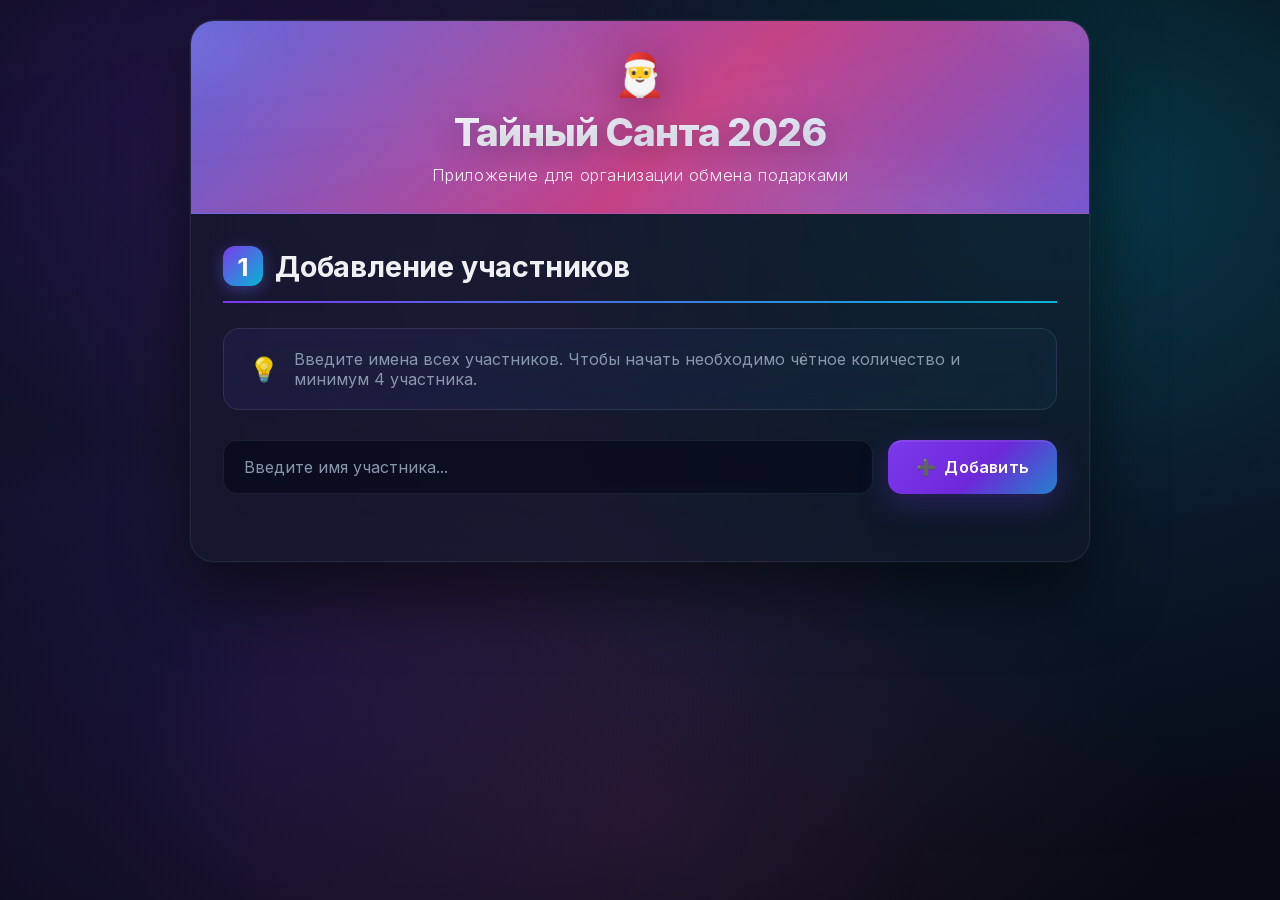
<file: index.html>
<!DOCTYPE html>
<html lang="ru">
<head>
    <meta charset="UTF-8">
    <meta name="viewport" content="width=device-width, initial-scale=1.0">
    <title>Тайный Санта 2026</title>
    <link rel="icon" href="./favicon.svg" type="image/svg+xml">
    <link rel="stylesheet" href="css/styles.css">
</head>
<body>
    <div class="container">
        <div class="header">
            <div class="header-content">
                <span class="santa-icon">🎅</span>
                <h1>Тайный Санта 2026</h1>
                <p>Приложение для организации обмена подарками</p>
            </div>
        </div>

        <div class="content">
            <!-- Секция 1: Ввод участников -->
            <div id="section-input" class="section active">
                <h2 class="section-title">
                    <span class="section-number">1</span>
                    Добавление участников
                </h2>
                
                <div class="info-card">
                    <span class="info-icon">💡</span>
                    <span>Введите имена всех участников. Чтобы начать необходимо чётное количество и минимум 4 участника.</span>
                </div>

                <div class="input-group">
                    <input type="text" id="name-input" placeholder="Введите имя участника..." maxlength="50" autocomplete="off">
                    <button class="btn-primary" onclick="addParticipant()">
                        <span>➕</span> Добавить
                    </button>
                </div>

                <div id="input-error" class="error">
                    <span>⚠️</span>
                    <span id="error-text"></span>
                </div>

                <div id="participants-container" class="participants-container hidden">
                    <div class="participants-header">
                        <h3>Список участников</h3>
                        <span class="participants-count" id="participants-count">0</span>
                    </div>
                    <div id="participants-list" class="participants-list"></div>
                </div>

                <div class="centered-actions">
                    <button id="start-distribution-btn" class="btn-success hidden" onclick="startDistribution()">
                        <span>🎲</span> Начать распределение номеров
                    </button>
                </div>
            </div>

            <!-- Секция 2: Распределение номеров -->
            <div id="section-distribution" class="section">
                <h2 class="section-title">
                    <span class="section-number">2</span>
                    Распределение номеров
                </h2>
                
                <div class="info-card">
                    <span class="info-icon">🎁</span>
                    <span>Каждому участнику присвоен уникальный номер в случайном порядке.</span>
                </div>

                <div id="numbers-grid" class="numbers-grid"></div>

                <div class="centered-actions">
                    <button class="btn-success" onclick="startPairing()">
                        <span>🔗</span> Перейти к формированию пар
                    </button>
                </div>
            </div>

            <!-- Секция 3: Формирование пар -->
            <div id="section-pairing" class="section">
                <h2 class="section-title">
                    <span class="section-number">3</span>
                    Формирование пар
                </h2>
                
                <div class="info-card">
                    <span class="info-icon">🎯</span>
                    <span>Участники по очереди называют число от 1 до <strong id="max-number">0</strong>. Нельзя выбрать свой номер или уже занятый.</span>
                </div>

                <div class="pairing-area">
                    <div id="current-participant" class="current-participant">
                        <h3>✨ Сейчас выбирает</h3>
                        <div id="current-name" class="name-display"></div>
                        <div class="number-display">Ваш номер: <span id="current-number"></span></div>
                    </div>

                    <div class="pairing-input">
                        <input type="number" id="pair-input" min="1" placeholder="?" onkeypress="handleEnter(event)">
                        <button class="btn-success" onclick="makePair()">
                            <span>✓</span> Выбрать
                        </button>
                    </div>

                    <div id="pairing-error" class="error">
                        <span>⚠️</span>
                        <span id="pairing-error-text"></span>
                    </div>

                    <div id="taken-numbers" class="taken-numbers hidden">
                        <h4><span>🔒</span> Занятые номера</h4>
                        <div id="taken-numbers-list" class="taken-numbers-list"></div>
                    </div>
                </div>

                <h3 style="margin-top: 40px; margin-bottom: 20px; font-size: 1.2em; color: var(--text-secondary);">
                    <span style="margin-right: 8px;">👥</span> Статус участников
                </h3>
                <div id="participants-status" class="participants-status"></div>
            </div>

            <!-- Секция 4: Результаты -->
            <div id="section-results" class="section">
                <h2 class="section-title">
                    <span class="section-number">4</span>
                    Результаты
                </h2>
                
                <div class="info-card">
                    <span class="info-icon">🎉</span>
                    <span>Все пары сформированы! Сохраните результаты или скопируйте для отправки участникам.</span>
                </div>

                <div class="results-area">
                    <div id="pairs-list" class="pairs-list"></div>

                    <div class="action-buttons">
                        <button class="btn-secondary" onclick="copyResults()">
                            <span>📋</span> Скопировать
                        </button>
                        <button class="btn-secondary" onclick="saveToFile()">
                            <span>💾</span> Сохранить в файл
                        </button>
                        <button class="btn-danger" onclick="resetAll()">
                            <span>🔄</span> Начать заново
                        </button>
                    </div>
                </div>
            </div>
        </div>
    </div>

    <!-- Модальное окно подтверждения сброса -->
    <div id="reset-modal" class="modal-overlay" aria-hidden="true" onclick="if(event.target===this) closeResetModal()">
        <div class="modal-dialog" role="dialog" aria-labelledby="reset-modal-title" aria-modal="true">
            <div class="modal-icon">🔄</div>
            <h3 id="reset-modal-title" class="modal-title">Начать заново?</h3>
            <p class="modal-text">Все данные будут удалены. Участники, номера и пары — всё сбросится. Вы уверены?</p>
            <div class="modal-actions">
                <button type="button" class="btn-secondary" onclick="closeResetModal()">Отмена</button>
                <button type="button" class="btn-danger" onclick="confirmReset()">
                    <span>🔄</span> Да, начать заново
                </button>
            </div>
        </div>
    </div>

    <script src="js/scripts.js"></script>
</body>
</html>
</file>
<file: css/styles.css>
/* Inter — локальные шрифты (приложение работает без интернета) */
@font-face {
    font-family: 'Inter';
    font-style: normal;
    font-weight: 300 800;
    font-display: swap;
    src: url('../fonts/inter-cyrillic-ext.woff2') format('woff2');
    unicode-range: U+0460-052F, U+1C80-1C8A, U+20B4, U+2DE0-2DFF, U+A640-A69F, U+FE2E-FE2F;
}
@font-face {
    font-family: 'Inter';
    font-style: normal;
    font-weight: 300 800;
    font-display: swap;
    src: url('../fonts/inter-cyrillic.woff2') format('woff2');
    unicode-range: U+0301, U+0400-045F, U+0490-0491, U+04B0-04B1, U+2116;
}
@font-face {
    font-family: 'Inter';
    font-style: normal;
    font-weight: 300 800;
    font-display: swap;
    src: url('../fonts/inter-greek-ext.woff2') format('woff2');
    unicode-range: U+1F00-1FFF;
}
@font-face {
    font-family: 'Inter';
    font-style: normal;
    font-weight: 300 800;
    font-display: swap;
    src: url('../fonts/inter-greek.woff2') format('woff2');
    unicode-range: U+0370-0377, U+037A-037F, U+0384-038A, U+038C, U+038E-03A1, U+03A3-03FF;
}
@font-face {
    font-family: 'Inter';
    font-style: normal;
    font-weight: 300 800;
    font-display: swap;
    src: url('../fonts/inter-vietnamese.woff2') format('woff2');
    unicode-range: U+0102-0103, U+0110-0111, U+0128-0129, U+0168-0169, U+01A0-01A1, U+01AF-01B0, U+0300-0301, U+0303-0304, U+0308-0309, U+0323, U+0329, U+1EA0-1EF9, U+20AB;
}
@font-face {
    font-family: 'Inter';
    font-style: normal;
    font-weight: 300 800;
    font-display: swap;
    src: url('../fonts/inter-latin-ext.woff2') format('woff2');
    unicode-range: U+0100-02BA, U+02BD-02C5, U+02C7-02CC, U+02CE-02D7, U+02DD-02FF, U+0304, U+0308, U+0329, U+1D00-1DBF, U+1E00-1E9F, U+1EF2-1EFF, U+2020, U+20A0-20AB, U+20AD-20C0, U+2113, U+2C60-2C7F, U+A720-A7FF;
}
@font-face {
    font-family: 'Inter';
    font-style: normal;
    font-weight: 300 800;
    font-display: swap;
    src: url('../fonts/inter-latin.woff2') format('woff2');
    unicode-range: U+0000-00FF, U+0131, U+0152-0153, U+02BB-02BC, U+02C6, U+02DA, U+02DC, U+0304, U+0308, U+0329, U+2000-206F, U+20AC, U+2122, U+2191, U+2193, U+2212, U+2215, U+FEFF, U+FFFD;
}

* {
    margin: 0;
    padding: 0;
    box-sizing: border-box;
}

:root {
    --primary: #7c3aed;            /* violet */
    --primary-dark: #6d28d9;
    --secondary: #06b6d4;          /* cyan */
    --accent: #f472b6;             /* pink */
    --success: #22c55e;
    --warning: #f59e0b;
    --danger: #ef4444;

    --bg-dark: #070A13;
    --bg-card: rgba(17, 24, 39, 0.58);
    --bg-card-strong: rgba(17, 24, 39, 0.78);

    --text-primary: rgba(248, 250, 252, 0.96);
    --text-secondary: rgba(148, 163, 184, 0.92);
    --text-muted: rgba(148, 163, 184, 0.70);

    --border: rgba(148, 163, 184, 0.12);
    --border-strong: rgba(226, 232, 240, 0.14);
    --shadow-lg: 0 30px 70px rgba(0,0,0,0.55);
    --shadow-md: 0 18px 45px rgba(0,0,0,0.40);
    --ring: 0 0 0 4px rgba(124, 58, 237, 0.22);
}

body {
    font-family: 'Inter', -apple-system, BlinkMacSystemFont, sans-serif;
    background:
        radial-gradient(1100px 600px at 20% 10%, rgba(124, 58, 237, 0.22) 0%, transparent 60%),
        radial-gradient(900px 560px at 85% 20%, rgba(6, 182, 212, 0.16) 0%, transparent 62%),
        radial-gradient(900px 560px at 50% 90%, rgba(244, 114, 182, 0.10) 0%, transparent 60%),
        linear-gradient(180deg, #070A13 0%, #0b1021 55%, #070A13 100%);
    min-height: 100vh;
    padding: 20px;
    color: var(--text-primary);
    overflow-x: hidden;
    -webkit-font-smoothing: antialiased;
    -moz-osx-font-smoothing: grayscale;
}

/* Animated background */
body::before {
    content: '';
    position: fixed;
    top: 0;
    left: 0;
    width: 100%;
    height: 100%;
    background: 
        radial-gradient(circle at 20% 80%, rgba(124, 58, 237, 0.14) 0%, transparent 55%),
        radial-gradient(circle at 80% 20%, rgba(6, 182, 212, 0.12) 0%, transparent 55%),
        radial-gradient(circle at 40% 40%, rgba(244, 114, 182, 0.08) 0%, transparent 48%);
    pointer-events: none;
    z-index: -1;
}

.container {
    max-width: 900px;
    margin: 0 auto;
    background: linear-gradient(180deg, rgba(17, 24, 39, 0.62), rgba(17, 24, 39, 0.52));
    backdrop-filter: blur(26px);
    border-radius: 24px;
    border: 1px solid var(--border);
    box-shadow: var(--shadow-lg), 0 0 0 1px rgba(255, 255, 255, 0.04);
    overflow: hidden;
    animation: containerFadeIn 0.8s ease-out;
}

@keyframes containerFadeIn {
    from {
        opacity: 0;
        transform: translateY(30px);
    }
    to {
        opacity: 1;
        transform: translateY(0);
    }
}

.header {
    background: linear-gradient(135deg, rgba(99, 102, 241, 0.88) 0%, rgba(236, 72, 153, 0.82) 55%, rgba(139, 92, 246, 0.78) 100%);
    color: white;
    padding: 28px 28px;
    text-align: center;
    position: relative;
    overflow: hidden;
    border-bottom: 1px solid rgba(255, 255, 255, 0.08);
}

.header::before {
    content: '';
    position: absolute;
    inset: -35%;
    background:
        radial-gradient(closest-side at 18% 28%, rgba(255, 255, 255, 0.22) 0%, transparent 55%),
        radial-gradient(closest-side at 82% 22%, rgba(255, 255, 255, 0.14) 0%, transparent 60%),
        radial-gradient(closest-side at 65% 78%, rgba(255, 255, 255, 0.10) 0%, transparent 62%),
        conic-gradient(from 200deg at 50% 50%,
            rgba(255,255,255,0.00),
            rgba(255,255,255,0.10),
            rgba(255,255,255,0.00),
            rgba(255,255,255,0.08),
            rgba(255,255,255,0.00)
        );
    filter: blur(18px);
    opacity: 0.55;
    transform: translate3d(0,0,0);
    animation: headerAurora 16s ease-in-out infinite;
}

@keyframes headerAurora {
    0%   { transform: translate3d(-2%, -1%, 0) rotate(0deg) scale(1.02); }
    50%  { transform: translate3d(2%, 1%, 0) rotate(14deg) scale(1.06); }
    100% { transform: translate3d(-2%, -1%, 0) rotate(0deg) scale(1.02); }
}

.header-content {
    position: relative;
    z-index: 1;
}

.header h1 {
    font-size: 2.4em;
    font-weight: 800;
    margin-bottom: 10px;
    text-shadow: 0 6px 24px rgba(0, 0, 0, 0.25);
    letter-spacing: -1px;
    background: linear-gradient(to right, #fff, #e0e7ff);
    -webkit-background-clip: text;
    -webkit-text-fill-color: transparent;
    background-clip: text;
}

.header p {
    font-size: 1.02em;
    opacity: 0.92;
    font-weight: 300;
    letter-spacing: 0.6px;
}

.santa-icon {
    font-size: 2.6em;
    margin-bottom: 10px;
    display: block;
    animation: float 3s ease-in-out infinite;
    filter: drop-shadow(0 10px 20px rgba(0, 0, 0, 0.3));
}

@keyframes float {
    0%, 100% { transform: translateY(0); }
    50% { transform: translateY(-10px); }
}

.content {
    padding: 32px;
}

.section {
    display: none;
    animation: sectionFadeIn 0.6s ease-out;
}

.section.active {
    display: block;
}

@keyframes sectionFadeIn {
    from {
        opacity: 0;
        transform: translateX(20px);
    }
    to {
        opacity: 1;
        transform: translateX(0);
    }
}

.section-title {
    font-size: 1.8em;
    font-weight: 700;
    margin-bottom: 25px;
    padding-bottom: 15px;
    border-bottom: 2px solid;
    border-image: linear-gradient(90deg, rgba(124, 58, 237, 1), rgba(6, 182, 212, 1)) 1;
    display: flex;
    align-items: center;
    gap: 12px;
    letter-spacing: -0.2px;
}

.section-number {
    background: linear-gradient(135deg, var(--primary), var(--secondary));
    color: white;
    width: 40px;
    height: 40px;
    border-radius: 12px;
    display: flex;
    align-items: center;
    justify-content: center;
    font-size: 0.9em;
    font-weight: 700;
    box-shadow: 0 4px 15px rgba(99, 102, 241, 0.4);
}

.info-card {
    background: linear-gradient(135deg, rgba(124, 58, 237, 0.10), rgba(6, 182, 212, 0.07));
    border: 1px solid rgba(226, 232, 240, 0.10);
    border-radius: 16px;
    padding: 20px 25px;
    margin-bottom: 30px;
    display: flex;
    align-items: center;
    gap: 15px;
    font-size: 1em;
    color: var(--text-secondary);
    backdrop-filter: blur(10px);
}

.info-icon {
    font-size: 1.5em;
    flex-shrink: 0;
}

.input-group {
    display: flex;
    gap: 15px;
    margin-bottom: 25px;
}

input[type="text"], input[type="number"] {
    flex: 1;
    padding: 16px 20px;
    background: rgba(2, 6, 23, 0.55);
    border: 1px solid var(--border);
    border-radius: 14px;
    font-size: 16px;
    color: var(--text-primary);
    transition: all 0.3s ease;
    font-family: inherit;
}

input[type="text"]::placeholder, input[type="number"]::placeholder {
    color: var(--text-secondary);
}

input[type="text"]:focus, input[type="number"]:focus {
    outline: none;
    border-color: rgba(124, 58, 237, 0.55);
    box-shadow: var(--ring), 0 0 28px rgba(124, 58, 237, 0.18);
    background: rgba(2, 6, 23, 0.70);
}

/* Убираем стандартные стрелки/ползунок у поля выбора номера */
#pair-input::-webkit-outer-spin-button,
#pair-input::-webkit-inner-spin-button {
    -webkit-appearance: none;
    margin: 0;
}
#pair-input {
    -moz-appearance: textfield;
    appearance: textfield;
}

button {
    padding: 16px 28px;
    border: none;
    border-radius: 14px;
    font-size: 16px;
    font-weight: 600;
    cursor: pointer;
    transition: all 0.3s cubic-bezier(0.4, 0, 0.2, 1);
    font-family: inherit;
    display: inline-flex;
    align-items: center;
    justify-content: center;
    gap: 8px;
    position: relative;
    overflow: hidden;
    letter-spacing: 0.2px;
}

button::before {
    content: '';
    position: absolute;
    top: 50%;
    left: 50%;
    width: 0;
    height: 0;
    border-radius: 50%;
    background: rgba(255, 255, 255, 0.3);
    transform: translate(-50%, -50%);
    transition: width 0.6s, height 0.6s;
}

button:active::before {
    width: 300px;
    height: 300px;
}

.btn-primary {
    background: linear-gradient(135deg, rgba(124, 58, 237, 1) 0%, rgba(109, 40, 217, 1) 55%, rgba(6, 182, 212, 0.92) 120%);
    color: white;
    box-shadow: 0 10px 30px rgba(124, 58, 237, 0.26), 0 2px 0 rgba(255,255,255,0.08) inset;
}

.btn-primary:hover {
    transform: translateY(-3px);
    box-shadow: 0 16px 40px rgba(124, 58, 237, 0.30), 0 2px 0 rgba(255,255,255,0.10) inset;
}

.btn-success {
    background: linear-gradient(135deg, rgba(34, 197, 94, 1) 0%, rgba(5, 150, 105, 1) 100%);
    color: white;
    box-shadow: 0 10px 30px rgba(34, 197, 94, 0.22), 0 2px 0 rgba(255,255,255,0.08) inset;
}

.btn-success:hover {
    transform: translateY(-3px);
    box-shadow: 0 8px 30px rgba(16, 185, 129, 0.6);
}

.btn-danger {
    background: linear-gradient(135deg, var(--danger) 0%, #dc2626 100%);
    color: white;
    box-shadow: 0 10px 30px rgba(239, 68, 68, 0.22), 0 2px 0 rgba(255,255,255,0.08) inset;
}

.btn-danger:hover {
    transform: translateY(-3px);
    box-shadow: 0 8px 30px rgba(239, 68, 68, 0.6);
}

.btn-secondary {
    background: linear-gradient(135deg, rgba(6, 182, 212, 1) 0%, rgba(124, 58, 237, 1) 100%);
    color: white;
    box-shadow: 0 10px 30px rgba(6, 182, 212, 0.20), 0 2px 0 rgba(255,255,255,0.08) inset;
}

.btn-secondary:hover {
    transform: translateY(-3px);
    box-shadow: 0 8px 30px rgba(139, 92, 246, 0.6);
}

.btn-glass {
    background: rgba(255, 255, 255, 0.1);
    border: 1px solid rgba(255, 255, 255, 0.2);
    color: white;
    backdrop-filter: blur(10px);
}

.btn-glass:hover {
    background: rgba(255, 255, 255, 0.2);
    transform: translateY(-3px);
}

.participants-container {
    background: rgba(2, 6, 23, 0.40);
    border-radius: 20px;
    padding: 25px;
    border: 1px solid var(--border);
    backdrop-filter: blur(10px);
}

.participants-header {
    display: flex;
    justify-content: space-between;
    align-items: center;
    margin-bottom: 20px;
}

.participants-header h3 {
    font-size: 1.1em;
    color: var(--text-secondary);
    font-weight: 500;
}

.participants-count {
    background: linear-gradient(135deg, var(--primary), var(--secondary));
    color: white;
    padding: 6px 14px;
    border-radius: 20px;
    font-weight: 700;
    font-size: 0.9em;
}

.participants-list {
    display: flex;
    flex-wrap: wrap;
    gap: 12px;
}

.participant-tag {
    display: inline-flex;
    align-items: center;
    gap: 10px;
    padding: 12px 20px;
    background: linear-gradient(135deg, rgba(124, 58, 237, 0.18), rgba(6, 182, 212, 0.12));
    border: 1px solid rgba(124, 58, 237, 0.28);
    border-radius: 50px;
    font-weight: 500;
    transition: all 0.3s ease;
    animation: tagAppear 0.4s ease-out;
}

@keyframes tagAppear {
    from {
        opacity: 0;
        transform: scale(0.8);
    }
    to {
        opacity: 1;
        transform: scale(1);
    }
}

.participant-tag:hover {
    transform: translateY(-2px);
    box-shadow: 0 12px 30px rgba(124, 58, 237, 0.18);
    border-color: rgba(6, 182, 212, 0.35);
}

.participant-tag .remove {
    cursor: pointer;
    width: 24px;
    height: 24px;
    border-radius: 50%;
    background: rgba(239, 68, 68, 0.2);
    color: var(--danger);
    display: flex;
    align-items: center;
    justify-content: center;
    font-weight: bold;
    font-size: 1.1em;
    transition: all 0.2s;
}

.participant-tag .remove:hover {
    background: var(--danger);
    color: white;
    transform: rotate(90deg);
}

.error {
    background: rgba(239, 68, 68, 0.1);
    border: 1px solid rgba(239, 68, 68, 0.3);
    color: #fca5a5;
    padding: 15px 20px;
    border-radius: 12px;
    margin-bottom: 20px;
    display: none;
    align-items: center;
    gap: 10px;
    animation: shake 0.5s ease-in-out;
}

/* Better focus visibility */
button:focus-visible {
    outline: none;
    box-shadow: var(--ring), 0 0 0 1px rgba(255,255,255,0.06) inset;
}

.status-card:focus-visible {
    outline: none;
    box-shadow: var(--ring), var(--shadow-md);
}

.error.show {
    display: flex;
}

@keyframes shake {
    0%, 100% { transform: translateX(0); }
    25% { transform: translateX(-10px); }
    75% { transform: translateX(10px); }
}

.numbers-grid {
    display: grid;
    grid-template-columns: repeat(auto-fill, minmax(180px, 1fr));
    gap: 20px;
    margin-top: 25px;
}

.number-card {
    background: linear-gradient(180deg, rgba(17, 24, 39, 0.72), rgba(2, 6, 23, 0.62));
    padding: 30px 20px;
    border-radius: 20px;
    text-align: center;
    border: 1px solid var(--border);
    transition: all 0.4s cubic-bezier(0.4, 0, 0.2, 1);
    position: relative;
    overflow: hidden;
    animation: cardAppear 0.5s ease-out backwards;
}

.number-card:nth-child(1) { animation-delay: 0.1s; }
.number-card:nth-child(2) { animation-delay: 0.2s; }
.number-card:nth-child(3) { animation-delay: 0.3s; }
.number-card:nth-child(4) { animation-delay: 0.4s; }
.number-card:nth-child(5) { animation-delay: 0.5s; }
.number-card:nth-child(6) { animation-delay: 0.6s; }

@keyframes cardAppear {
    from {
        opacity: 0;
        transform: translateY(30px) scale(0.9);
    }
    to {
        opacity: 1;
        transform: translateY(0) scale(1);
    }
}

.number-card::before {
    content: '';
    position: absolute;
    top: 0;
    left: 0;
    right: 0;
    height: 3px;
    background: linear-gradient(90deg, rgba(124, 58, 237, 1), rgba(6, 182, 212, 1));
    transform: scaleX(0);
    transition: transform 0.4s;
}

.number-card:hover {
    transform: translateY(-8px);
    box-shadow: var(--shadow-md);
    border-color: rgba(226, 232, 240, 0.12);
}

.number-card:hover::before {
    transform: scaleX(1);
}

.number-card .name {
    font-size: 1.1em;
    font-weight: 600;
    color: var(--text-primary);
    margin-bottom: 15px;
}

.number-card .number {
    font-size: 3em;
    font-weight: 800;
    background: linear-gradient(135deg, rgba(6, 182, 212, 1), rgba(124, 58, 237, 1));
    -webkit-background-clip: text;
    -webkit-text-fill-color: transparent;
    background-clip: text;
    line-height: 1;
}

.pairing-area {
    margin-top: 30px;
}

.current-participant {
    background: linear-gradient(135deg, rgba(124, 58, 237, 0.26), rgba(6, 182, 212, 0.18));
    border: 1px solid rgba(226, 232, 240, 0.14);
    color: white;
    padding: 35px;
    border-radius: 24px;
    text-align: center;
    margin-bottom: 30px;
    position: relative;
    overflow: hidden;
    backdrop-filter: blur(20px);
    box-shadow: 0 18px 60px rgba(124, 58, 237, 0.18);
}

.current-participant::before {
    content: '';
    position: absolute;
    top: -50%;
    left: -50%;
    width: 200%;
    height: 200%;
    background: repeating-linear-gradient(
        45deg,
        transparent,
        transparent 20px,
        rgba(255, 255, 255, 0.02) 20px,
        rgba(255, 255, 255, 0.02) 40px
    );
    animation: shimmer 15s linear infinite;
}

.current-participant h3 {
    font-size: 1em;
    text-transform: uppercase;
    letter-spacing: 3px;
    opacity: 0.8;
    margin-bottom: 15px;
    position: relative;
}

.current-participant .name-display {
    font-size: 2.2em;
    font-weight: 800;
    margin: 15px 0;
    position: relative;
    text-shadow: 0 4px 20px rgba(0, 0, 0, 0.3);
}

.current-participant .number-display {
    font-size: 1.3em;
    font-weight: 300;
    opacity: 0.9;
    position: relative;
}

.current-participant .number-display span {
    font-weight: 700;
    font-size: 1.5em;
    color: #fde047;
}

.pairing-input {
    display: flex;
    gap: 15px;
    justify-content: center;
    margin-bottom: 25px;
}

.pairing-input input {
    width: 180px;
    text-align: center;
    font-size: 2em;
    font-weight: 700;
    padding: 20px;
}

.participants-status {
    display: grid;
    grid-template-columns: repeat(auto-fill, minmax(280px, 1fr));
    gap: 20px;
    margin-top: 30px;
}

.status-card {
    background: linear-gradient(180deg, rgba(17, 24, 39, 0.70), rgba(2, 6, 23, 0.58));
    padding: 25px;
    border-radius: 20px;
    border: 1px solid var(--border);
    transition: all 0.4s ease;
    position: relative;
    overflow: hidden;
    cursor: pointer;
}

.status-card::before {
    content: '';
    position: absolute;
    left: 0;
    top: 0;
    bottom: 0;
    width: 4px;
    transition: width 0.3s;
}

.status-card:hover {
    transform: translateY(-5px);
    box-shadow: var(--shadow-md);
    border-color: rgba(226, 232, 240, 0.12);
}

.status-card.waiting::before { background: var(--warning); }
.status-card.paired::before { background: var(--success); }
.status-card.selecting::before { 
    background: linear-gradient(180deg, rgba(124, 58, 237, 1), rgba(6, 182, 212, 1));
    width: 6px;
    animation: pulse 2s infinite;
}

.status-card.paired {
    cursor: not-allowed;
    opacity: 0.92;
}

.status-card.paired:hover {
    transform: none;
    box-shadow: none;
    border-color: var(--border);
}

@keyframes pulse {
    0%, 100% { opacity: 1; }
    50% { opacity: 0.5; }
}

.status-card .participant-name {
    font-weight: 700;
    font-size: 1.2em;
    margin-bottom: 8px;
    color: var(--text-primary);
}

.status-card .participant-number {
    font-size: 1.4em;
    font-weight: 800;
    background: linear-gradient(135deg, rgba(6, 182, 212, 1), rgba(124, 58, 237, 1));
    -webkit-background-clip: text;
    -webkit-text-fill-color: transparent;
    background-clip: text;
    margin-bottom: 8px;
}

.status-card .status {
    font-size: 0.9em;
    color: var(--text-secondary);
    display: flex;
    align-items: center;
    gap: 8px;
}

.status-card.selecting .status {
    color: var(--primary);
    font-weight: 600;
}

.status-card .pair-info {
    margin-top: 15px;
    padding-top: 15px;
    border-top: 1px solid var(--border);
    color: var(--success);
    font-weight: 600;
    font-size: 1em;
}

.status-indicator {
    width: 8px;
    height: 8px;
    border-radius: 50%;
    display: inline-block;
}

.status-indicator.waiting { background: var(--warning); animation: blink 1.5s infinite; }
.status-indicator.selecting { background: var(--primary); animation: blink 0.8s infinite; }
.status-indicator.paired { background: var(--success); }

@keyframes blink {
    0%, 100% { opacity: 1; }
    50% { opacity: 0.3; }
}

.results-area {
    margin-top: 30px;
}

.pairs-list {
    background: linear-gradient(145deg, rgba(30, 41, 59, 0.8), rgba(15, 23, 42, 0.8));
    border-radius: 24px;
    margin-bottom: 30px;
    border: 1px solid var(--border);
    overflow: hidden;
}

.pair-item {
    padding: 25px 30px;
    border-bottom: 1px solid var(--border);
    display: flex;
    align-items: center;
    justify-content: space-between;
    transition: all 0.3s;
    animation: slideIn 0.5s ease-out backwards;
}

.pair-item:nth-child(1) { animation-delay: 0.1s; }
.pair-item:nth-child(2) { animation-delay: 0.2s; }
.pair-item:nth-child(3) { animation-delay: 0.3s; }
.pair-item:nth-child(4) { animation-delay: 0.4s; }
.pair-item:nth-child(5) { animation-delay: 0.5s; }

@keyframes slideIn {
    from {
        opacity: 0;
        transform: translateX(-30px);
    }
    to {
        opacity: 1;
        transform: translateX(0);
    }
}

.pair-item:hover {
    background: rgba(124, 58, 237, 0.08);
}

.pair-item:last-child {
    border-bottom: none;
}

.pair-item .pair-names {
    font-weight: 700;
    font-size: 1.2em;
    color: var(--text-primary);
}

.pair-item .pair-arrow {
    color: rgba(6, 182, 212, 0.95);
    font-size: 1.5em;
    margin: 0 15px;
}

.pair-item .pair-numbers {
    color: var(--text-secondary);
    font-size: 0.95em;
    background: rgba(124, 58, 237, 0.10);
    padding: 8px 16px;
    border-radius: 20px;
}

.action-buttons {
    display: flex;
    gap: 15px;
    flex-wrap: wrap;
    justify-content: center;
}

.action-buttons button {
    padding: 18px 32px;
    font-size: 1em;
}

.taken-numbers {
    margin-top: 25px;
    padding: 25px;
    background: linear-gradient(180deg, rgba(245, 158, 11, 0.10), rgba(2, 6, 23, 0.20));
    border: 1px solid rgba(245, 158, 11, 0.26);
    border-radius: 20px;
}

.taken-numbers h4 {
    margin-bottom: 15px;
    color: #fbbf24;
    font-size: 0.95em;
    text-transform: uppercase;
    letter-spacing: 1px;
    display: flex;
    align-items: center;
    gap: 10px;
}

.taken-numbers-list {
    display: flex;
    flex-wrap: wrap;
    gap: 10px;
}

.taken-number-tag {
    background: linear-gradient(135deg, #f59e0b, #d97706);
    color: white;
    padding: 10px 18px;
    border-radius: 12px;
    font-weight: 700;
    font-size: 1.1em;
    box-shadow: 0 10px 26px rgba(245, 158, 11, 0.18);
    animation: tagPop 0.3s ease-out;
}

@keyframes tagPop {
    0% { transform: scale(0); }
    80% { transform: scale(1.1); }
    100% { transform: scale(1); }
}

.hidden {
    display: none !important;
}

.centered-actions {
    text-align: center;
    margin-top: 35px;
}

.centered-actions button {
    padding: 20px 40px;
    font-size: 1.1em;
}

/* Responsive */
@media (max-width: 600px) {
    .header h1 {
        font-size: 1.7em;
    }
    
    .content {
        padding: 22px;
    }
    
    .input-group {
        flex-direction: column;
    }
    
    button {
        width: 100%;
    }
    
    .pairing-input {
        flex-direction: column;
        align-items: center;
    }
    
    .pairing-input input {
        width: 100%;
    }
    
    .action-buttons {
        flex-direction: column;
    }
    
    .action-buttons button {
        width: 100%;
    }
}

/* Confetti animation */
.confetti {
    position: fixed;
    width: 10px;
    height: 10px;
    background: var(--primary);
    position: absolute;
    animation: confetti-fall 3s linear forwards;
    z-index: 1000;
}

@keyframes confetti-fall {
    0% {
        transform: translateY(-100vh) rotate(0deg);
        opacity: 1;
    }
    100% {
        transform: translateY(100vh) rotate(720deg);
        opacity: 0;
    }
}

/* Loading spinner */
.spinner {
    width: 40px;
    height: 40px;
    border: 4px solid rgba(99, 102, 241, 0.3);
    border-top-color: var(--primary);
    border-radius: 50%;
    animation: spin 1s linear infinite;
}

@keyframes spin {
    to { transform: rotate(360deg); }
}

/* Modal overlay */
.modal-overlay {
    position: fixed;
    inset: 0;
    z-index: 9999;
    display: flex;
    align-items: center;
    justify-content: center;
    padding: 20px;
    background: rgba(7, 10, 19, 0.75);
    backdrop-filter: blur(12px);
    opacity: 0;
    visibility: hidden;
    transition: opacity 0.3s ease, visibility 0.3s ease;
}

.modal-overlay.visible {
    opacity: 1;
    visibility: visible;
}

.modal-dialog {
    background: linear-gradient(180deg, rgba(17, 24, 39, 0.95), rgba(2, 6, 23, 0.9));
    border: 1px solid var(--border);
    border-radius: 24px;
    padding: 32px;
    max-width: 400px;
    width: 100%;
    box-shadow: var(--shadow-lg), 0 0 0 1px rgba(255, 255, 255, 0.06);
    transform: scale(0.9) translateY(20px);
    transition: transform 0.3s cubic-bezier(0.34, 1.56, 0.64, 1);
    text-align: center;
}

.modal-overlay.visible .modal-dialog {
    transform: scale(1) translateY(0);
}

.modal-icon {
    font-size: 3em;
    margin-bottom: 16px;
    filter: drop-shadow(0 4px 12px rgba(239, 68, 68, 0.3));
}

.modal-title {
    font-size: 1.5em;
    font-weight: 700;
    color: var(--text-primary);
    margin-bottom: 12px;
    letter-spacing: -0.02em;
}

.modal-text {
    font-size: 1em;
    color: var(--text-secondary);
    line-height: 1.5;
    margin-bottom: 28px;
}

.modal-actions {
    display: flex;
    gap: 14px;
    justify-content: center;
    flex-wrap: wrap;
}

.modal-actions .btn-secondary,
.modal-actions .btn-danger {
    min-width: 140px;
}

/* Notification toast animations */
@keyframes slideInRight {
    from { transform: translateX(100%); opacity: 0; }
    to { transform: translateX(0); opacity: 1; }
}
@keyframes slideOutRight {
    from { transform: translateX(0); opacity: 1; }
    to { transform: translateX(100%); opacity: 0; }
}
</file>
